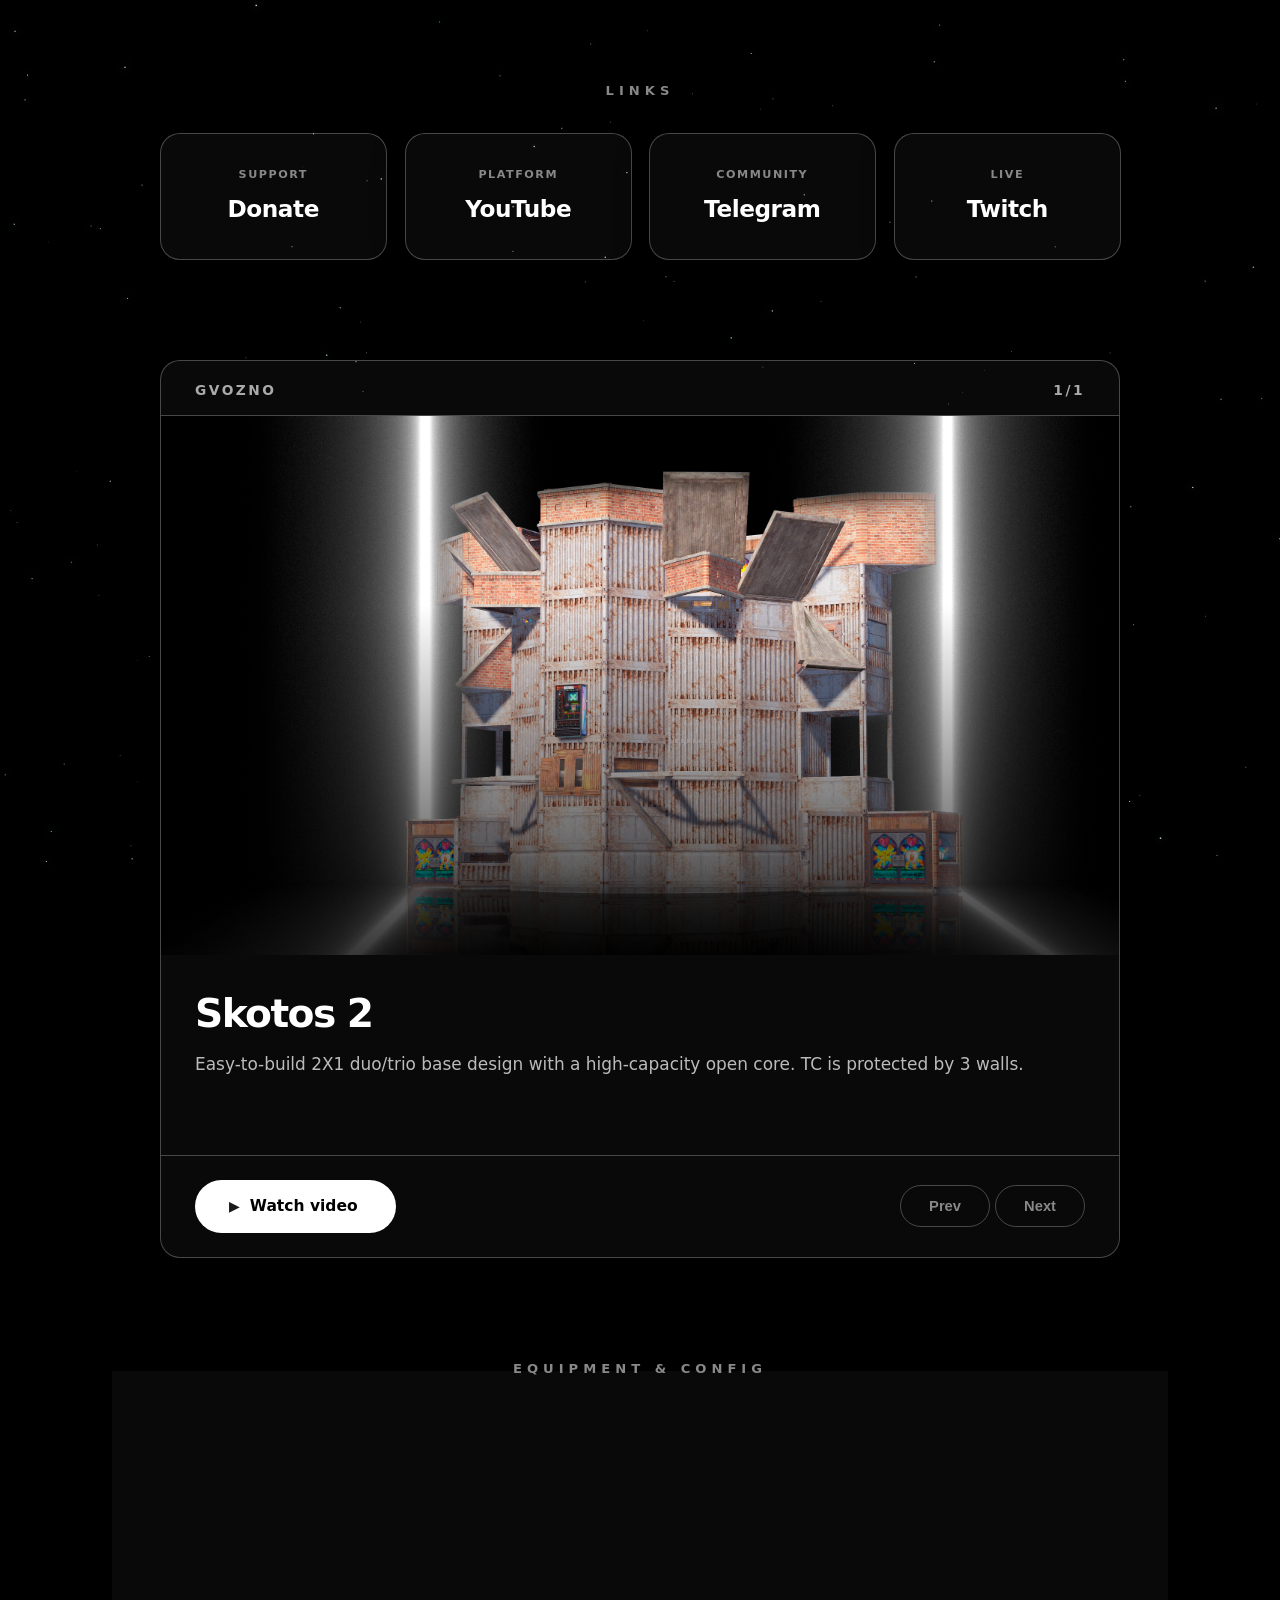
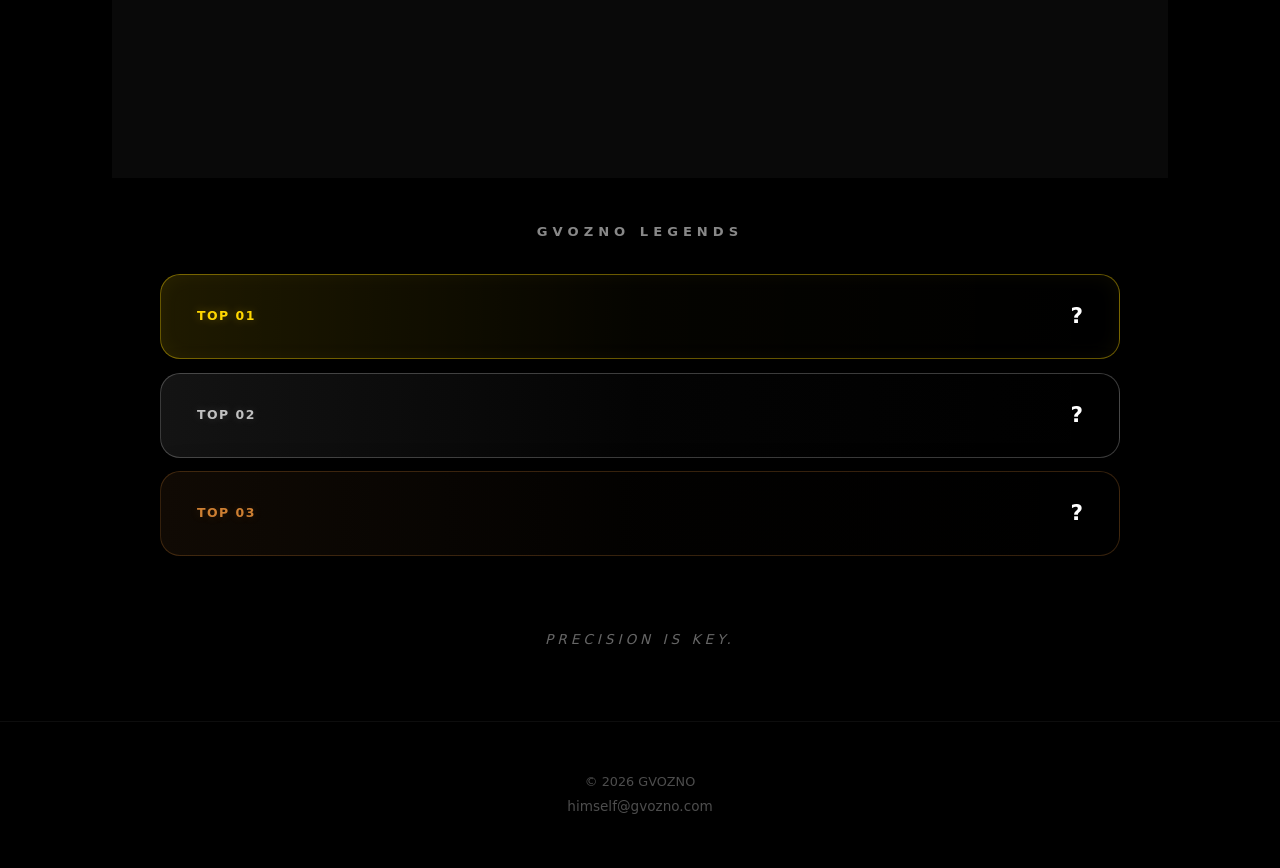
<file: index.html>
<!DOCTYPE html>
<html lang="en">
<head>
    <meta charset="UTF-8">
    <meta name="viewport" content="width=device-width, initial-scale=1.0">
    <title>Gvozno | Official Hub</title>
    
    <meta name="description" content="Gvozno — official hub: cinematic video editing, sound design, custom thumbnails and high-production content.">
    
    <meta property="og:type" content="website">
    <meta property="og:url" content="https://gvozno.com">
    <meta property="og:title" content="Gvozno | Official Hub">
    <meta property="og:description" content="Pro editing • Cinematic sound design • Stunning thumbnails. Turning ideas into legendary videos.">
    <meta property="og:image" content="https://gvozno.com/og-preview.png">
    <meta property="og:site_name" content="Gvozno">
    
    <meta name="twitter:card" content="summary_large_image">
    <meta name="twitter:title" content="Gvozno | Official Hub">
    <meta name="twitter:description" content="Professional editing, cinematic sound & fire thumbnails">
    
    <link rel="canonical" href="https://gvozno.com">
    
    <link rel="icon" href="favicon.png" type="image/png">
    <link rel="apple-touch-icon" href="favicon1.png" type="image/png">
    <meta name="theme-color" content="#000000">

    <link rel="stylesheet" href="style.css">
</head>
<body>

    <canvas id="canvas"></canvas>

    <div class="container">
        <h1 class="visually-hidden">Gvozno: Professional Video Editor and Cinematic Sound Designer</h1>

        <section class="content-block">
            <h2 class="section-title">LINKS</h2>
            <div class="links-grid">
                <a href="https://www.donationalerts.com/r/gvozno" target="_blank" rel="noopener" class="card link-item donate">
                    <span class="label">Support</span>
                    <span class="value">Donate</span>
                </a>
                <a href="https://youtube.com/@Gvozno" target="_blank" rel="noopener" class="card link-item">
                    <span class="label">Platform</span>
                    <span class="value">YouTube</span>
                </a>
                <a href="https://t.me/Gvozno" target="_blank" rel="noopener" class="card link-item">
                    <span class="label">Community</span>
                    <span class="value">Telegram</span>
                </a>
                <a href="https://www.twitch.tv/gvozno" target="_blank" rel="noopener" class="card link-item">
                    <span class="label">Live</span>
                    <span class="value">Twitch</span>
                </a>
            </div>
        </section>

        <section class="content-block featured-block">
            <div class="featured-wrapper">
                <div class="featured-top-bar">
                    <span class="featured-brand">Gvozno</span>
                    <span id="counter" class="counter"></span>
                </div>
                
                <div id="featured-image" class="featured-image"></div>
                
                <div class="featured-content">
                    <h3 id="featured-title" class="featured-title"></h3>
                    <p id="featured-desc" class="featured-desc"></p>
                </div>
                
                <div class="featured-bottom-bar">
                    <a href="#" id="watch-link" class="watch-btn" target="_blank" rel="noopener" aria-label="Watch video">Watch video</a>
                    <div class="featured-controls">
                        <button id="prev" class="control-btn" aria-label="Previous slide">Prev</button>
                        <button id="next" class="control-btn" aria-label="Next slide">Next</button>
                    </div>
                </div>
            </div>
        </section>

        <section class="content-block">
            <h2 class="section-title">EQUIPMENT & CONFIG</h2>
            <div class="specs-wrapper card">
                <div class="spec-tabs" role="tablist">
                    <button data-tab="mouse" class="tab-btn active" role="tab" aria-selected="true" aria-controls="spec-content">MOUSE</button>
                    <button data-tab="kb" class="tab-btn" role="tab" aria-selected="false" aria-controls="spec-content">BOARD</button>
                    <button data-tab="pc" class="tab-btn" role="tab" aria-selected="false" aria-controls="spec-content">PC</button>
                </div>
                <div id="spec-content" class="spec-info">
                    <h3 id="spec-name">None</h3>
                    <div id="spec-detail" class="spec-detail">None</div>
                </div>
            </div>
        </section>

        <section class="content-block">
            <h2 class="section-title">GVOZNO LEGENDS</h2>
            <div class="titans">
                <div class="titan-card gold">
                    <div class="rank">TOP 01</div>
                    <div class="name">?</div>
                </div>
                <div class="titan-card silver">
                    <div class="rank">TOP 02</div>
                    <div class="name">?</div>
                </div>
                <div class="titan-card bronze">
                    <div class="rank">TOP 03</div>
                    <div class="name">?</div>
                </div>
            </div>
        </section>

        <div class="splash-container">
            <span id="splash-text">Loading wisdom...</span>
        </div>

    </div>

    <footer>
        <p class="copyright">© 2026 GVOZNO</p>
        <span id="email-place"></span>
    </footer>

    <script src="script.js"></script>

</body>
</html>
</file>
<file: style.css>
:root {
    --bg: #000000;
    --card-bg: rgba(150, 150, 150, 0.06);
    --border: rgba(255, 255, 255, 0.25);
    --accent: #ffffff;
    --dim: #888888;
    --gold: #ffd700;
    --silver: #c0c0c0;
    --bronze: #cd7f32;

    --radius: 20px;
    --shadow: 0 8px 32px rgba(0, 0, 0, 0.35);
    --shadow-lg: 0 20px 50px rgba(0, 0, 0, 0.45);
    --transition: all 0.45s cubic-bezier(0.23, 1, 0.32, 1);
    --section-gap: 100px;
}

* {
    box-sizing: border-box;
    margin: 0;
    padding: 0;
}

html {
    scroll-behavior: smooth;
    font-size: 16px;
    overscroll-behavior-y: none;
    background-color: #000000;
    height: 100dvh;
}

body {
    background: transparent;
    color: white;
    font-family: system-ui, 'Segoe UI', sans-serif;
    line-height: 1.6;
    -webkit-font-smoothing: antialiased;
    -moz-osx-font-smoothing: grayscale;
    min-height: 100dvh;
    overscroll-behavior-y: none;
}
canvas {
    position: fixed;
    inset: 0;
    z-index: -1;
    display: block;
    pointer-events: none;
}

::-webkit-scrollbar { width: 5px; }
::-webkit-scrollbar-track { background: #111; }
::-webkit-scrollbar-thumb { 
    background: linear-gradient(#555, #333); 
    border-radius: 10px; 
}

.visually-hidden {
    position: absolute;
    width: 1px; height: 1px;
    margin: -1px; padding: 0;
    overflow: hidden;
    clip: rect(0 0 0 0);
    border: 0;
    white-space: nowrap;
}

.container {
    max-width: 1000px;
    margin: 0 auto;
    padding: 80px 20px 0;
}

.content-block {
    margin-bottom: var(--section-gap);
}

.content-block:last-of-type {
    margin-bottom: 0;
}

.card {
    background: var(--card-bg);
    border: 1px solid var(--border);
    backdrop-filter: blur(40px);
    -webkit-backdrop-filter: blur(40px);
    border-radius: var(--radius);
    box-shadow: var(--shadow);
    overflow: hidden;
}

.links-grid {
    display: grid;
    grid-template-columns: repeat(auto-fit, minmax(220px, 1fr));
    gap: 18px;
}

.link-item {
    padding: 32px 24px;
    text-decoration: none;
    color: white;
    display: flex;
    flex-direction: column;
    align-items: center;
    justify-content: center;
    text-align: center;
    border-radius: var(--radius);
    transition: var(--transition);
}

.link-item:hover {
    background: rgba(255, 255, 255, 0.085);
    transform: translateY(-6px);
    border-color: rgba(255, 255, 255, 0.35);
    box-shadow: 0 15px 35px rgba(255, 255, 255, 0.08);
}

.label { 
    font-size: 0.7rem; 
    text-transform: uppercase; 
    color: var(--dim); 
    margin-bottom: 6px; 
    letter-spacing: 1.5px; 
    font-weight: 600;
}
.value { 
    font-size: 1.45rem; 
    font-weight: 700; 
    letter-spacing: -0.02em;
}

.section-title {
    font-size: 0.82rem;
    letter-spacing: 5px;
    color: var(--dim);
    margin-bottom: 32px;
    text-align: center;
    text-transform: uppercase;
    font-weight: 600;
}

.specs-wrapper {
    padding: 64px 40px;
    text-align: center;
}

.spec-tabs {
    display: flex;
    justify-content: center;
    gap: 12px;
    margin-bottom: 42px;
    flex-wrap: wrap;
}

.tab-btn {
    background: transparent;
    border: 1px solid var(--border);
    color: var(--dim);
    padding: 10px 28px;
    border-radius: 9999px;
    cursor: pointer;
    font-weight: 700;
    font-size: 0.92rem;
    transition: var(--transition);
}

.tab-btn:hover {
    background: rgba(255,255,255,0.07);
    color: white;
    border-color: rgba(255,255,255,0.3);
}

.tab-btn.active,
.tab-btn:focus-visible {
    background: white;
    color: black;
    border-color: white;
    box-shadow: 0 4px 15px rgba(255,255,255,0.2);
}

.spec-info h3 { 
    font-size: clamp(1.9rem, 5vw, 2.35rem); 
    margin: 0; 
    font-weight: 800; 
    letter-spacing: -0.03em;
}
.spec-detail { 
    color: var(--dim); 
    margin-top: 12px; 
    font-size: 1.1rem; 
    letter-spacing: 1px; 
}

.spec-info {
    transition: opacity 0.35s cubic-bezier(0.23, 1, 0.32, 1);
}

.titans {
    display: flex;
    flex-direction: column;
    gap: 14px;
}

.titan-card {
    display: flex;
    justify-content: space-between;
    align-items: center;
    padding: 24px 36px;
    background: var(--card-bg);
    border: 1px solid var(--border);
    border-radius: var(--radius);
    backdrop-filter: blur(40px);
    box-shadow: var(--shadow);
    transition: var(--transition);
}

.titan-card .rank { 
    font-size: 0.78rem; 
    font-weight: 800; 
    letter-spacing: 1.5px; 
}
.titan-card .name { 
    font-size: 1.35rem; 
    font-weight: 700; 
}

.gold {
    border: 1px solid rgba(255, 215, 0, 0.4);
    background: linear-gradient(90deg, rgba(255, 215, 0, 0.12) 0%, rgba(255, 215, 0, 0.02) 50%, transparent 100%);
    box-shadow: inset 0 0 20px rgba(255, 215, 0, 0.05);
}
.gold .rank { color: #ffd700; text-shadow: 0 0 10px rgba(255, 215, 0, 0.3); }

.silver {
    border: 1px solid rgba(192, 192, 192, 0.3);
    background: linear-gradient(90deg, rgba(192, 192, 192, 0.1) 0%, rgba(192, 192, 192, 0.02) 50%, transparent 100%);
}
.silver .rank { color: #c0c0c0; text-shadow: 0 0 10px rgba(192, 192, 192, 0.2); }

.bronze {
    border: 1px solid rgba(205, 127, 50, 0.25);
    background: linear-gradient(90deg, rgba(205, 127, 50, 0.08) 0%, rgba(205, 127, 50, 0.01) 50%, transparent 100%);
}
.bronze .rank { color: #cd7f32; text-shadow: 0 0 10px rgba(205, 127, 50, 0.2); }

.splash-container {
    padding: 70px 0;
    text-align: center;
}

#splash-text {
    font-size: clamp(0.78rem, 2vw, 0.85rem);
    color: var(--dim);
    font-style: italic;
    letter-spacing: 4px;
    text-transform: uppercase;
    opacity: 0.75;
    transition: opacity 0.35s ease;
}

#splash-text:hover { opacity: 1; }

footer {
    background: rgba(0, 0, 0, 0.85);
    padding: 50px 0;
    text-align: center;
    border-top: 1px solid rgba(255,255,255,0.05);
}
.copyright { font-size: 0.8rem; color: rgba(255,255,255,0.3); text-transform: uppercase; margin: 0; }
.footer-email { color: rgba(255,255,255,0.3); text-decoration: none; font-size: 0.85rem; transition: 0.3s; }
.footer-email:hover { color: white; }

.featured-wrapper {
    background: var(--card-bg);
    border: 1px solid var(--border);
    border-radius: var(--radius);
    overflow: hidden;
    backdrop-filter: blur(40px);
    box-shadow: var(--shadow-lg);
}

.featured-top-bar {
    display: flex;
    justify-content: space-between;
    align-items: center;
    padding: 18px 34px 14px;
    background: transparent;
    color: #aaa;
    font-size: 0.86rem;
    letter-spacing: 2.5px;
    text-transform: uppercase;
    font-weight: 600;
    border-bottom: 1px solid var(--border);
}

.featured-image {
    width: 100%;
    aspect-ratio: 16 / 9;
    background-size: cover;
    background-position: center;
    background-color: #111;
    position: relative;
    transition: opacity 0.35s cubic-bezier(0.23, 1, 0.32, 1), 
                transform 0.6s cubic-bezier(0.23, 1, 0.32, 1);
}

.featured-image::after {
    content: '';
    position: absolute;
    inset: 0;
    background: linear-gradient(to top, rgba(0,0,0,0.78) 0%, transparent 65%);
    pointer-events: none;
}

.featured-content {
    padding: 38px 34px 26px;
    min-height: 200px;
    display: flex;
    flex-direction: column;
    transition: opacity 0.35s cubic-bezier(0.23, 1, 0.32, 1);
}

.featured-title {
    font-size: clamp(2.1rem, 5.5vw, 2.45rem);
    font-weight: 800;
    line-height: 1.05;
    letter-spacing: -0.04em;
    margin-bottom: 16px;
}

.featured-desc {
    color: #bbb;
    font-size: 1.06rem;
    line-height: 1.75;
    margin-bottom: auto;
    display: -webkit-box;
    line-clamp: 4;
    -webkit-box-orient: vertical;
    overflow: hidden;
}

.featured-bottom-bar {
    display: flex;
    justify-content: space-between;
    align-items: center;
    padding: 24px 34px;
    border-top: 1px solid var(--border);
    background: transparent;
    gap: 16px;
    flex-wrap: wrap;
}

.watch-btn {
    background: white;
    color: black;
    border: none;
    padding: 14px 38px 14px 34px;
    border-radius: 50px;
    font-size: 0.97rem;
    font-weight: 700;
    text-decoration: none;
    display: inline-flex;
    align-items: center;
    gap: 10px;
    transition: var(--transition);
    position: relative;
    overflow: hidden;
}

.watch-btn::before {
    content: '▶';
    font-size: 0.88rem;
    opacity: 0.9;
    transition: transform 0.3s ease;
}

.watch-btn:hover {
    background: #f5f5f5;
    transform: translateY(-3px);
    box-shadow: 0 12px 30px rgba(255,255,255,0.18);
}

.watch-btn:hover::before {
    transform: scale(1.15);
}

.control-btn {
    padding: 12px 28px;
    border-radius: 50px;
    font-size: 0.92rem;
    background: transparent;
    border: 1px solid var(--border);
    color: var(--dim);
    transition: var(--transition);
    font-weight: 600;
}

.control-btn:hover,
.control-btn:focus-visible {
    background: rgba(255,255,255,0.09);
    color: white;
    border-color: rgba(255,255,255,0.35);
}

@media (prefers-reduced-motion: reduce) {
    * { transition: none !important; }
}

@media (max-width: 768px) {
    .container { padding-top: 60px; }
    
    .featured-content { padding: 24px 20px; }
    .featured-title { font-size: 1.8rem; }

    .featured-bottom-bar {
        flex-direction: column;
        padding: 20px;
        gap: 12px;
    }

    .watch-btn { 
        width: 100%; 
        justify-content: center; 
    }

    .featured-controls {
        display: flex;
        width: 100%;
        gap: 10px;
    }

    .control-btn { 
        flex: 1;
        padding: 12px 0;
        text-align: center;
    }

    .specs-wrapper { padding: 40px 20px; }

    .spec-tabs {
        flex-wrap: nowrap;
        gap: 8px;
        margin-bottom: 30px;
    }

    .tab-btn {
        flex: 1;
        padding: 10px 5px;
        font-size: 0.8rem;
        white-space: nowrap;
        text-align: center;
    }

    .spec-info h3 { font-size: 1.6rem; }
    .spec-detail { font-size: 0.95rem; }
}

@media (max-width: 600px) {
    .spec-info h3 { font-size: 1.75rem; }
    .titan-card { padding: 20px 24px; }
    .link-item { padding: 28px 20px; }
}

@media (max-width: 480px) {
    .container { padding: 80px 16px 0; }
    .featured-top-bar { padding: 16px 20px 12px; font-size: 0.8rem; }
}

.content-block,
.featured-wrapper,
.link-item,
.titan-card {
  will-change: transform, opacity;
  backface-visibility: hidden;
}
</file>
